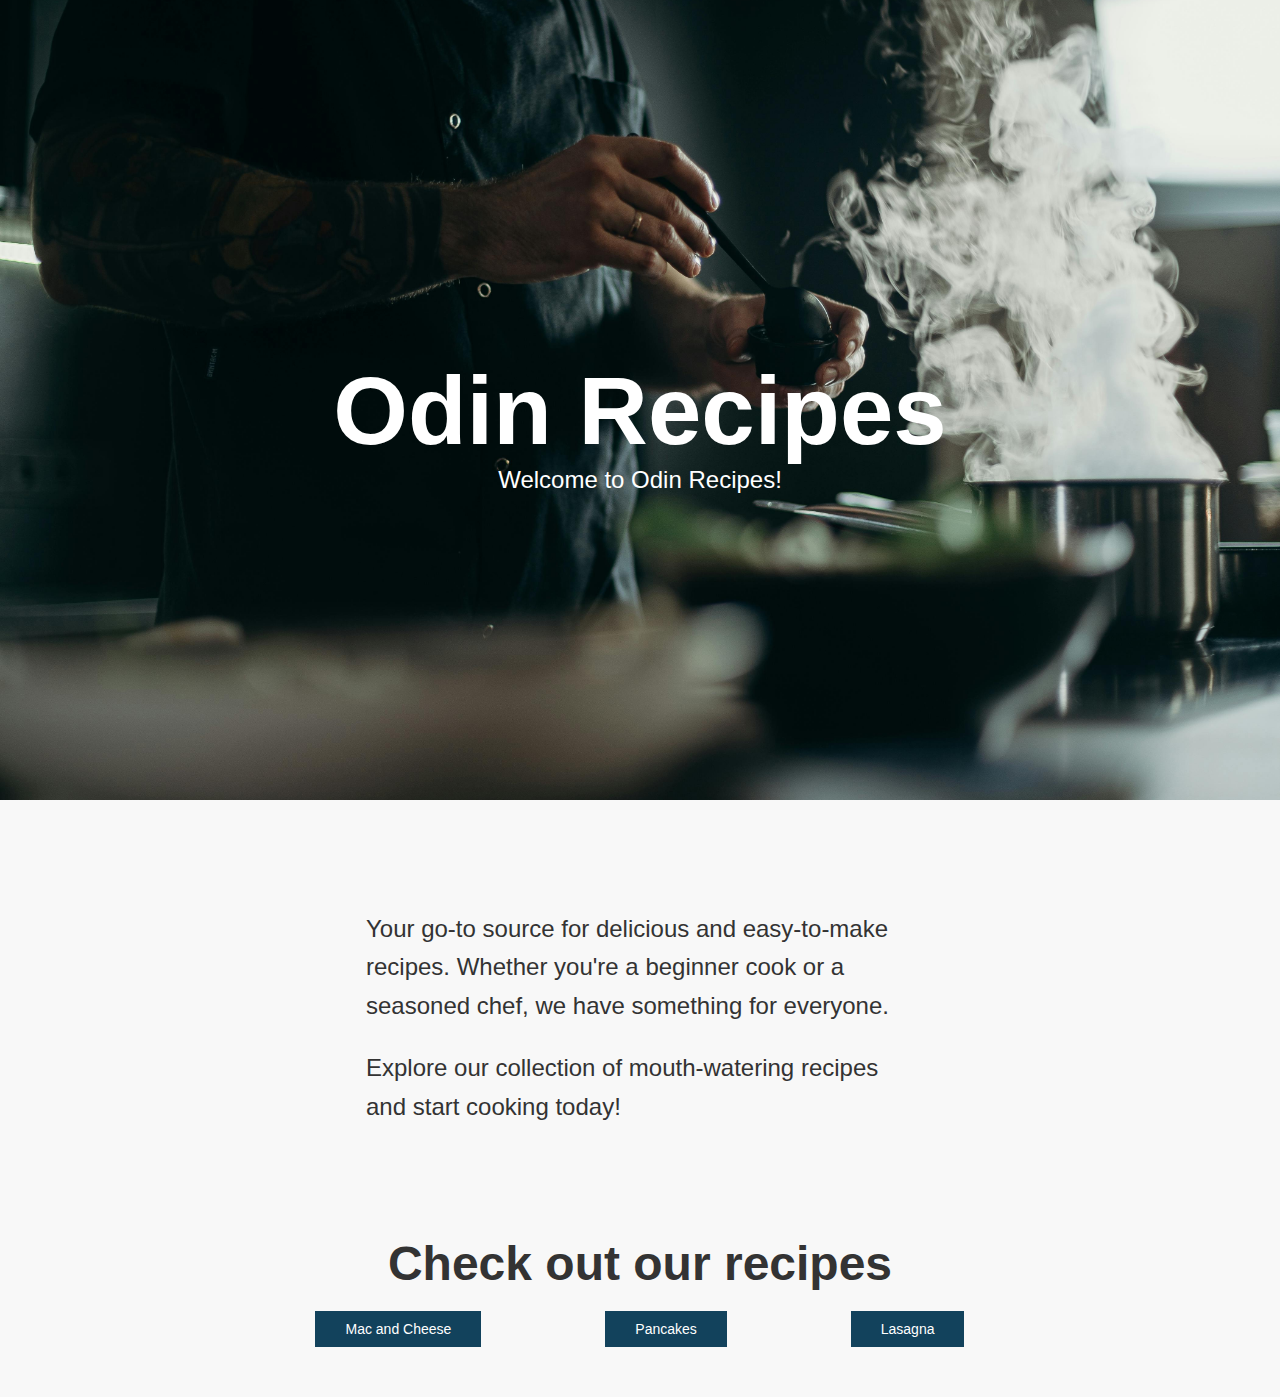
<file: index.html>
<!DOCTYPE html>
<html lang="en">
<head>
    <meta charset="UTF-8">
    <meta name="viewport" content="width=device-width, initial-scale=1.0">
    <link rel="stylesheet" href="./style.css">
    <box-sizing: border-box;>
    <title>Odin Recipes</title>
    </head>
<body>
    <div class="hero_page">
        <img src="images/landing-page.jpg" alt="a man cooking and steam coming out">
        <div class="hero-text">Odin Recipes</div>
        <div class="hero-text2">Welcome to Odin Recipes!</div>
    </div>
    <div id="content">
        <p>Your go-to source for delicious and easy-to-make recipes. Whether you're a
        beginner cook or a seasoned chef, we have something for everyone. <span>Explore our collection of mouth-watering recipes and start cooking today!</span></p>
         <div class="choices">
              <div class="intro">Check out our recipes</div>
             <div class="recipes">
            <button><a href="recipes/macandcheese.html"> Mac and Cheese</a></button>
            <button><a href="recipes/pancakes.html"> Pancakes</a></button>
            <button><a href="recipes/lasagna.html"> Lasagna</a></button>
            </div>
     </div>
    </div>
</body>
</file>
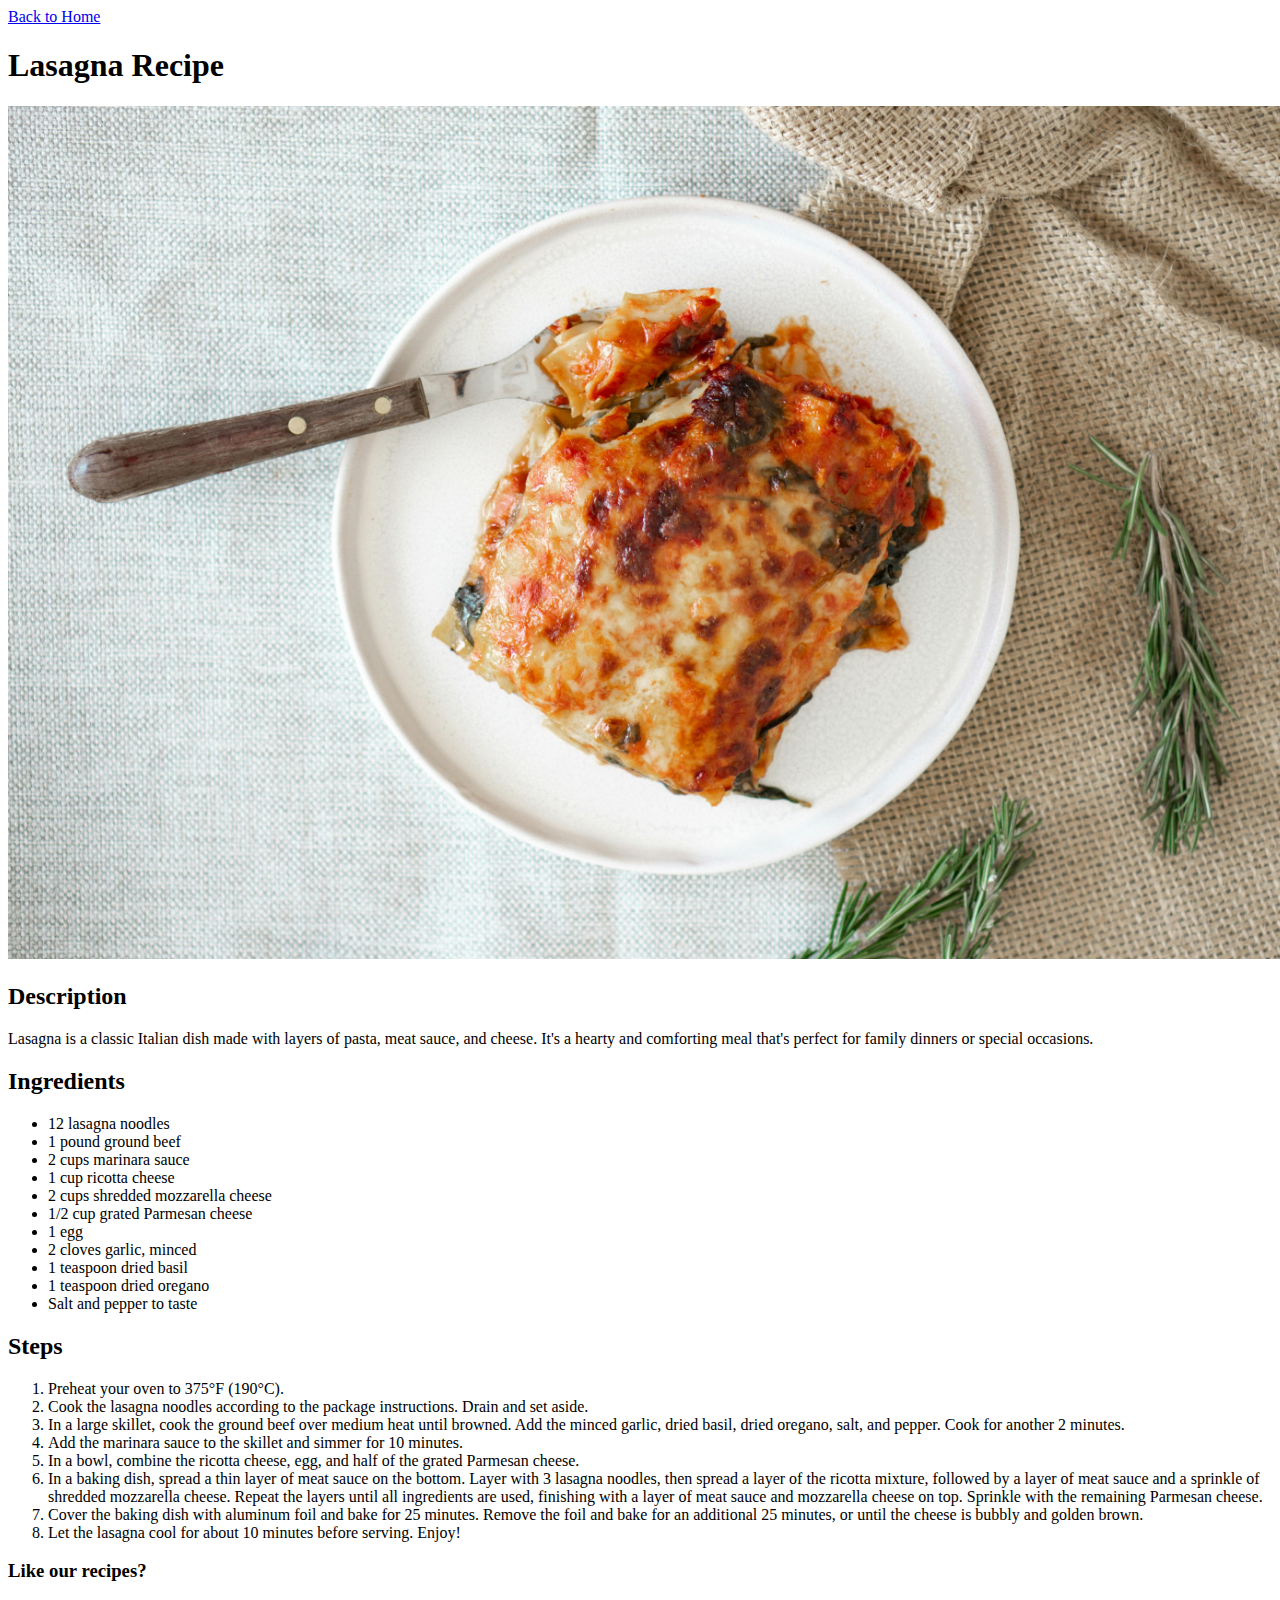
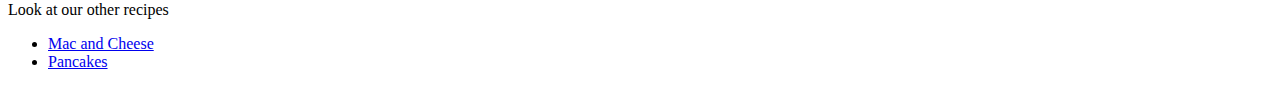
<file: recipes/lasagna.html>
<!DOCTYPE html>
<html lang="en">
<head>
    <meta charset="UTF-8">
    <meta name="viewport" content="width=device-width, initial-scale=1.0">
    <title>Lasagna</title>
</head>
<body>
    <a href="../index.html"> Back to Home</a>
    <h1> Lasagna Recipe</h1>
    <img src="../images/lasagna.jpg" alt="Lasagna" width="1280">
    <h2>Description</h2>
    <p>Lasagna is a classic Italian dish made with layers of pasta, meat sauce, and cheese. It's a hearty and comforting meal that's perfect for family dinners or special occasions.</p>
    <h2>Ingredients</h2>
    <ul>
        <li>12 lasagna noodles</li>
        <li>1 pound ground beef</li>
        <li>2 cups marinara sauce</li>
        <li>1 cup ricotta cheese</li>
        <li>2 cups shredded mozzarella cheese</li>
        <li>1/2 cup grated Parmesan cheese</li>
        <li>1 egg</li>
        <li>2 cloves garlic, minced</li>
        <li>1 teaspoon dried basil</li>
        <li>1 teaspoon dried oregano</li>
        <li>Salt and pepper to taste</li>
    </ul>
    <h2>Steps</h2>
    <ol>
        <li>Preheat your oven to 375°F (190°C).</li>
        <li>Cook the lasagna noodles according to the package instructions. Drain and set aside.</li>
        <li>In a large skillet, cook the ground beef over medium heat until browned. Add the minced garlic, dried basil, dried oregano, salt, and pepper. Cook for another 2 minutes.</li>
        <li>Add the marinara sauce to the skillet and simmer for 10 minutes.</li>
        <li>In a bowl, combine the ricotta cheese, egg, and half of the grated Parmesan cheese.</li>
        <li>In a baking dish, spread a thin layer of meat sauce on the bottom. Layer with 3 lasagna noodles, then spread a layer of the ricotta mixture, followed by a layer of meat sauce and a sprinkle of shredded mozzarella cheese. Repeat the layers until all ingredients are used, finishing with a layer of meat sauce and mozzarella cheese on top. Sprinkle with the remaining Parmesan cheese.</li>
        <li>Cover the baking dish with aluminum foil and bake for 25 minutes. Remove the foil and bake for an additional 25 minutes, or until the cheese is bubbly and golden brown.</li>
        <li>Let the lasagna cool for about 10 minutes before serving. Enjoy!</li>
    </ol>
    <h3>Like our recipes?</h3>
    <p>Look at our other recipes</p>
    <ul>
        <li><a href="macandcheese.html">Mac and Cheese</a></li>
        <li><a href="pancakes.html">Pancakes</a></li>
    </ul>
</body>
</html>
</file>
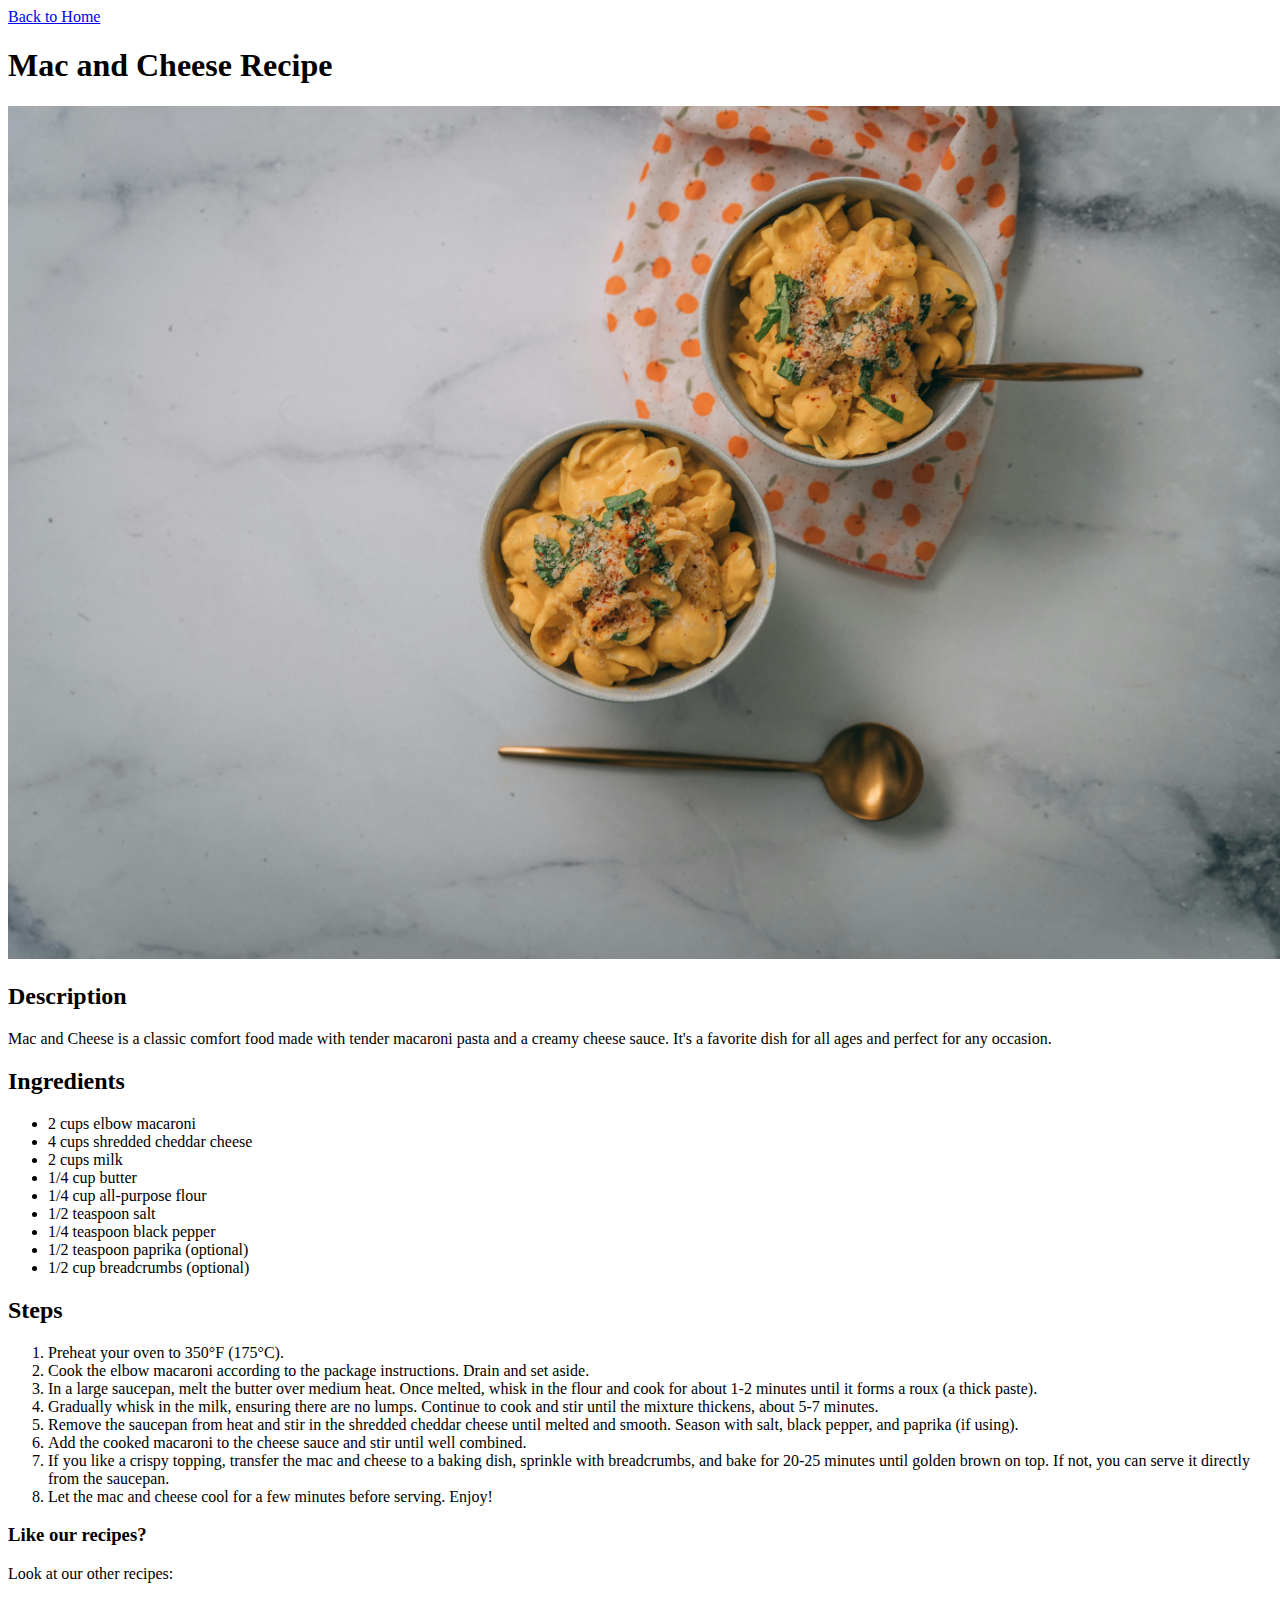
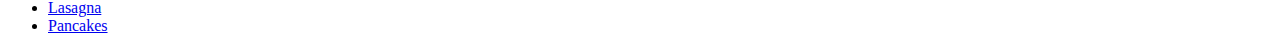
<file: recipes/macandcheese.html>
<!DOCTYPE html>
<html lang="en">
<head>
    <meta charset="UTF-8">
    <meta name="viewport" content="width=device-width, initial-scale=1.0">
    <title>Mac and Cheese</title>
</head>
<body>
    <a href="../index.html"> Back to Home</a>
    <h1>Mac and Cheese Recipe</h1>
    <img src="../images/macandcheese.jpg" alt="Mac and Cheese" width="1280">
    <h2>Description</h2>
    <p>Mac and Cheese is a classic comfort food made with tender macaroni pasta and a creamy cheese sauce. It's a favorite dish for all ages and perfect for any occasion.</p>  
    <h2>Ingredients</h2>
    <ul>
        <li>2 cups elbow macaroni</li>
        <li>4 cups shredded cheddar cheese</li>
        <li>2 cups milk</li> 
        <li>1/4 cup butter</li>
        <li>1/4 cup all-purpose flour</li>
        <li>1/2 teaspoon salt</li>
        <li>1/4 teaspoon black pepper</li>
        <li>1/2 teaspoon paprika (optional)</li>
        <li>1/2 cup breadcrumbs (optional)</li>
    </ul>
    <h2>Steps</h2>
    <ol>
        <li>Preheat your oven to 350°F (175°C).</li>
        <li>Cook the elbow macaroni according to the package instructions. Drain and set aside.</li>
        <li>In a large saucepan, melt the butter over medium heat. Once melted, whisk in the flour and cook for about 1-2 minutes until it forms a roux (a thick paste).</li>
        <li>Gradually whisk in the milk, ensuring there are no lumps. Continue to cook and stir until the mixture thickens, about 5-7 minutes.</li>
        <li>Remove the saucepan from heat and stir in the shredded cheddar cheese until melted and smooth. Season with salt, black pepper, and paprika (if using).</li>
        <li>Add the cooked macaroni to the cheese sauce and stir until well combined.</li>
        <li>If you like a crispy topping, transfer the mac and cheese to a baking dish, sprinkle with breadcrumbs, and bake for 20-25 minutes until golden brown on top. If not, you can serve it directly from the saucepan.</li>
        <li>Let the mac and cheese cool for a few minutes before serving. Enjoy!</li>
    </ol>
    <h3> Like our recipes? </h3>
    <p>Look at our other recipes:</p>
    <ul>
        <li><a href="lasagna.html">Lasagna</a></li>
        <li><a href="pancakes.html">Pancakes</a></li>
    </ul>
</body>
</html>
</file>
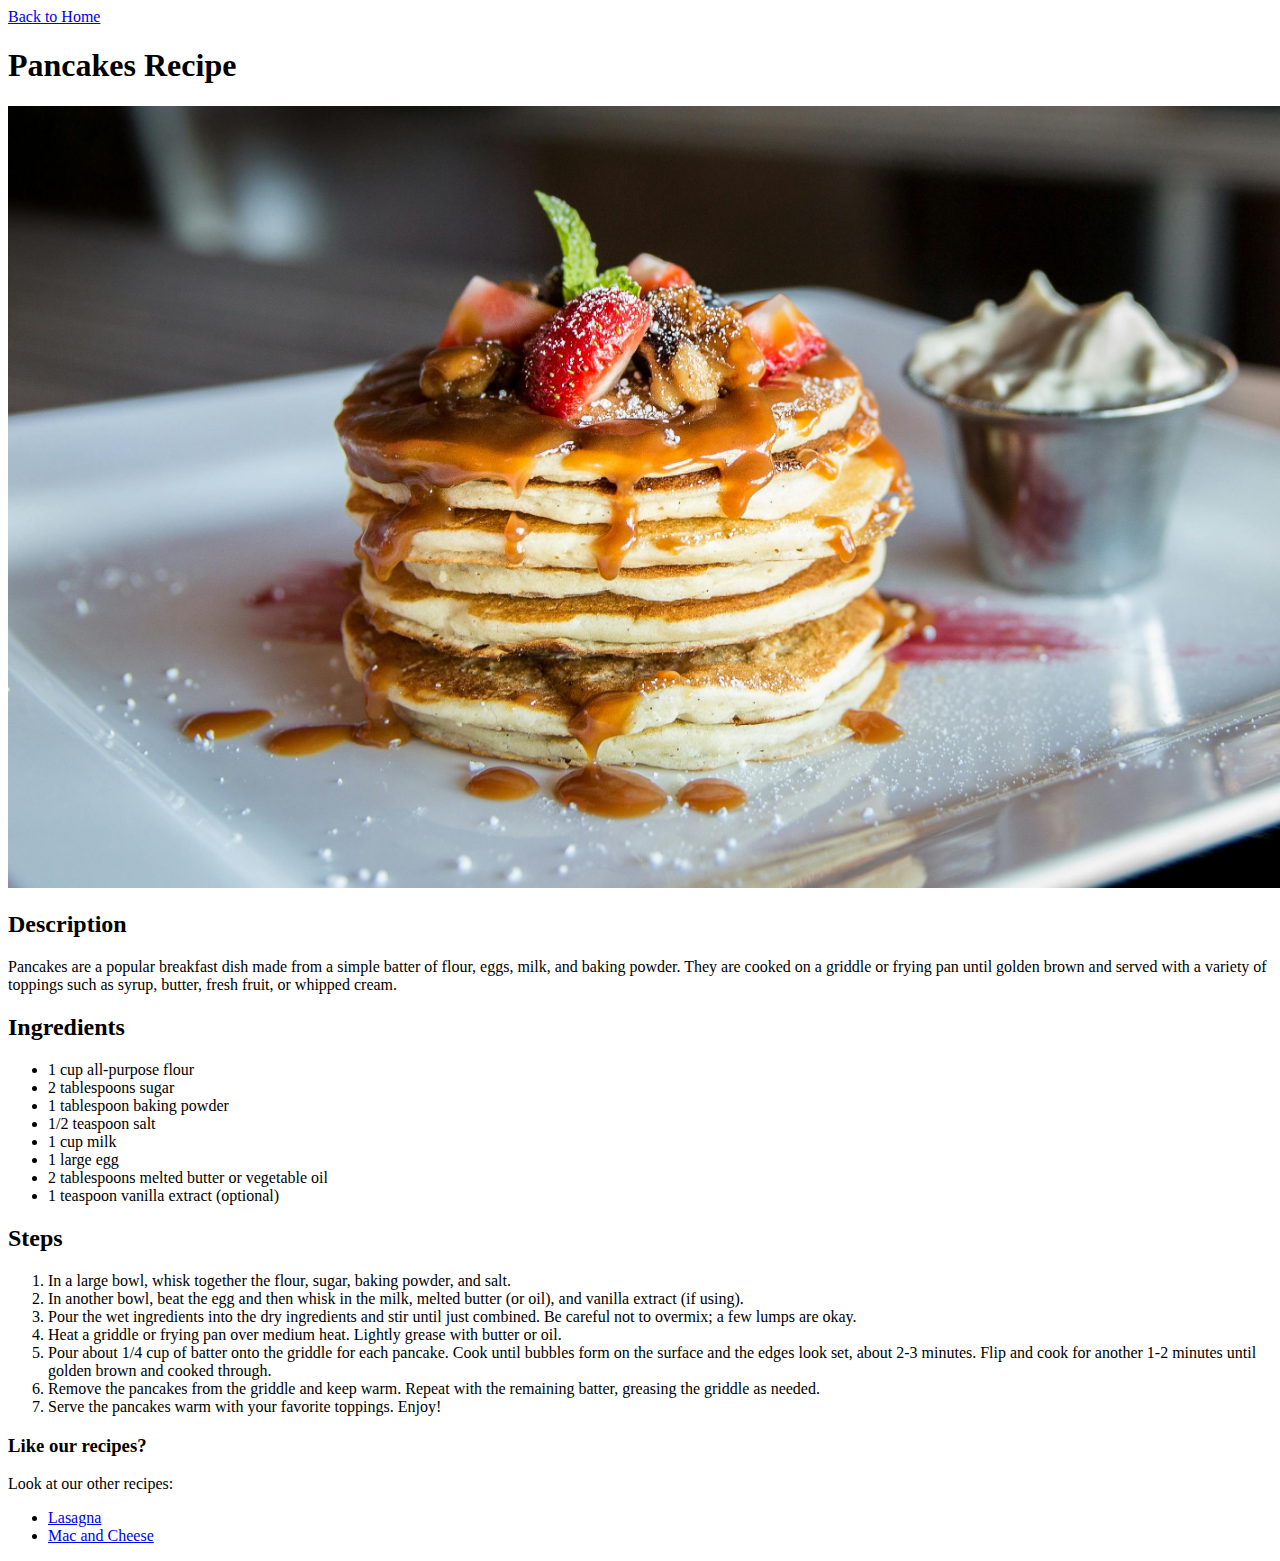
<file: recipes/pancakes.html>
<!DOCTYPE html>
<html lang="en">
<head>
    <meta charset="UTF-8">
    <meta name="viewport" content="width=device-width, initial-scale=1.0">
    <title>Pancakes</title>
</head>
<body>
    <a href="../index.html"> Back to Home</a>
    <h1>Pancakes Recipe</h1>
    <img src="../images/pancakes.jpg" alt="Pancakes" width="1280">
    <h2>Description</h2>
    <p>Pancakes are a popular breakfast dish made from a simple batter of flour, eggs, milk, and baking powder. They are cooked on a griddle or frying pan until golden brown and served with a variety of toppings such as syrup, butter, fresh fruit, or whipped cream.</p>
    <h2>Ingredients</h2>
    <ul>
        <li>1 cup all-purpose flour</li>
        <li>2 tablespoons sugar</li> 
        <li>1 tablespoon baking powder</li>
        <li>1/2 teaspoon salt</li>
        <li>1 cup milk</li>
        <li>1 large egg</li>
        <li>2 tablespoons melted butter or vegetable oil</li>
        <li>1 teaspoon vanilla extract (optional)</li>
    </ul>
    <h2>Steps</h2>
    <ol>
        <li>In a large bowl, whisk together the flour, sugar, baking powder, and salt.</li>
        <li>In another bowl, beat the egg and then whisk in the milk, melted butter (or oil), and vanilla extract (if using).</li>
        <li>Pour the wet ingredients into the dry ingredients and stir until just combined. Be careful not to overmix; a few lumps are okay.</li>
        <li>Heat a griddle or frying pan over medium heat. Lightly grease with butter or oil.</li>
        <li>Pour about 1/4 cup of batter onto the griddle for each pancake. Cook until bubbles form on the surface and the edges look set, about 2-3 minutes. Flip and cook for another 1-2 minutes until golden brown and cooked through.</li>
        <li>Remove the pancakes from the griddle and keep warm. Repeat with the remaining batter, greasing the griddle as needed.</li>
        <li>Serve the pancakes warm with your favorite toppings. Enjoy!</li>
    </ol>
    <h3> Like our recipes? </h3>
    <p>Look at our other recipes:</p>
    <ul>
        <li><a href="lasagna.html">Lasagna</a></li>
        <li><a href="macandcheese.html">Mac and Cheese</a></li>
    </ul>
</body>
</html>
</file>
<file: style.css>
body {
  font-family: Arial, sans-serif;
  margin: 0;
  padding: 0;
  background-color: #f8f8f8;
  color: #333;
}
.hero_page {
  position: relative;
  display: block;
}
.hero_page img {
  width: 100%;
  height: 800px;      /* Set desired height */
  object-fit: cover;  /* Crops the image to fill the area */
  object-position: center; /* Keeps the center of the image visible */
  display: block;
}
.hero-text {
  position: absolute;
  top: 50%;
  left: 50%;
  transform: translate(-50%, -40%);
  color: white;
  font-size: 6em;
  text-align: center;
  font-weight: bold;
}

.hero-text2 {
  position: absolute;
  top: 60%;
  left: 50%;
  transform: translate(-50%, -50%);
  color: white;
  font-size: 24px;
  font-weight: 200%;
  margin-top: auto;
}
#content {
  max-width: 1200px;
  margin: 0 auto;
  padding: 0px 20%;
}
p {
  font-size: 24px;
  line-height: 1.6;
  text-align: left;
  padding: 100px ;
  margin: 10px;
}
span {
  display: block;
  margin-top: 1em;
}
.choices {
  display: block;
  justify-content: center;
  gap: 20px;
  margin-bottom: 50px;
}
.intro {
  font-size: 3em;
  margin-bottom: 20px;
  text-align: center;
  font-weight: bold;
}
button {
  background-color: #12425c;
  font-size: 14px;
  padding: 10px 30px;
  border: none;
  margin: auto;;
}
a {
  color: white;
  text-decoration: none;
}
.recipes {
  display: flex;
  justify-content: center; /* Centers buttons horizontally */
  gap: 5px;               /* Space between buttons */

}
</file>
